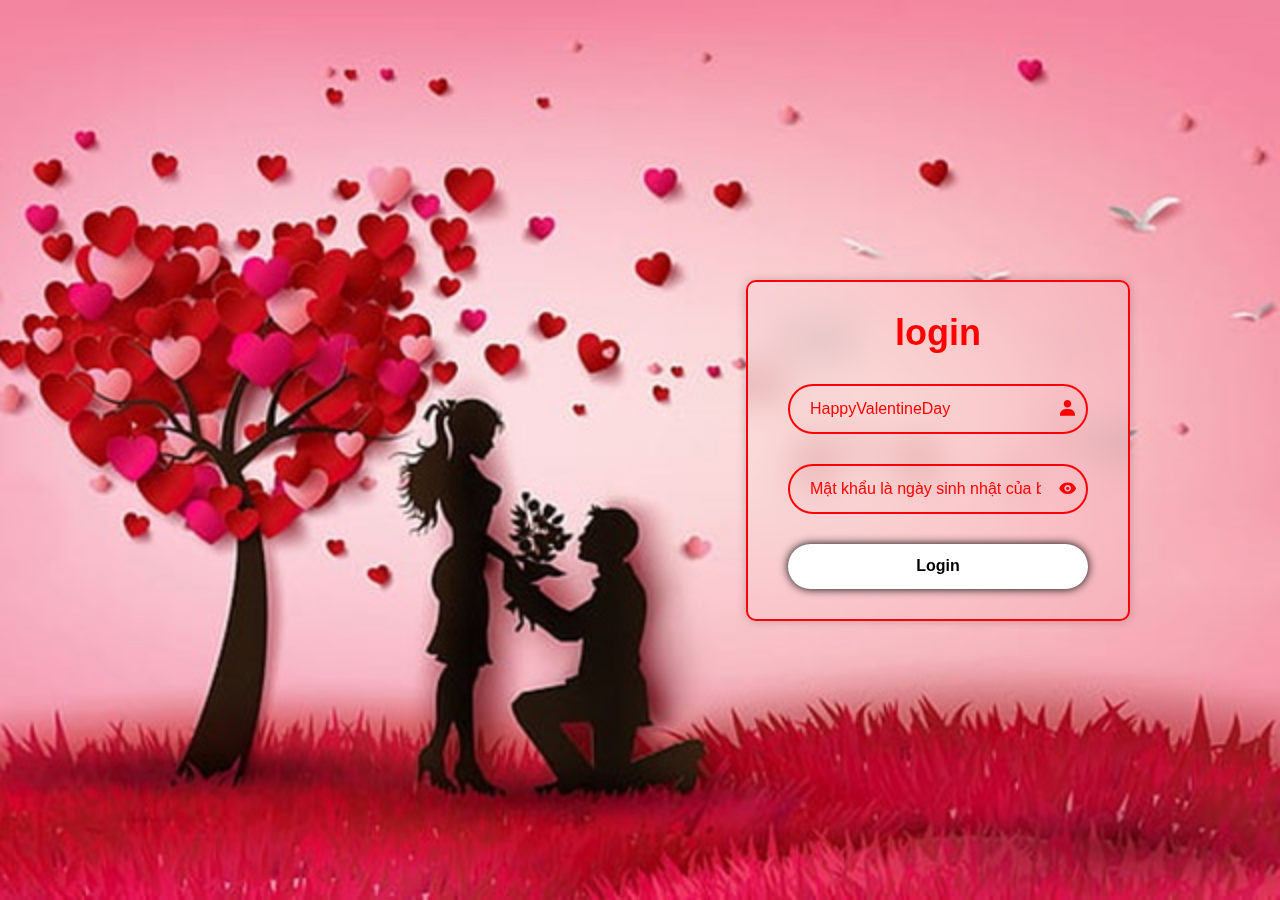
<file: index.html>
<!DOCTYPE html>
<html>
<head>
  <meta http-equiv="CONTENT-TYPE" content="text/html; charset=UTF-8">
  <meta name="viewport" content="width=device-width, initial-scale=1.0">
  <title>Login love</title>
  <link rel="stylesheet" href="style.css">
  <link href='https://unpkg.com/boxicons@2.1.4/css/boxicons.min.css' rel='stylesheet'>
</head>
<body>
  <div class="wrapper">
    <form action="">
      <h1>login</h1>
      <div class="input-box">
        <input type="text" id="username" value="HappyValentineDay" readonly required>
        <i class='bx bxs-user'></i>
      </div>
      <div class="input-box">
        <input type="password" id="password" placeholder="Mật khẩu là ngày sinh nhật của bạn" required>
        <i class='bx bxs-show' id="toggleIcon" onclick="togglePasswordVisibility()"></i>
      </div>
      <button onclick="checkLogin()" class="btn">Login</button>
    </form>
  </div>
  <script src="script.js"></script>
</body>
</html>
</file>
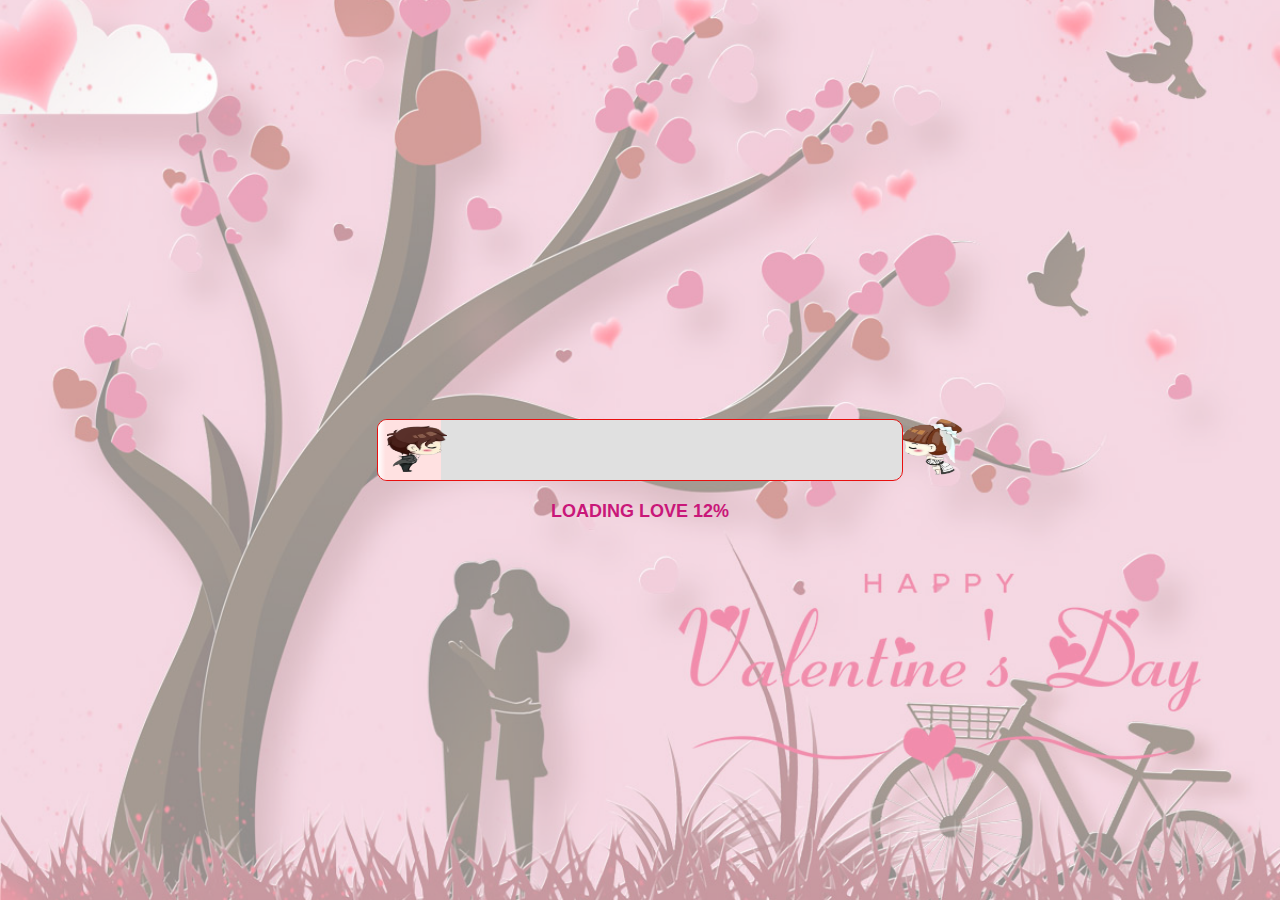
<file: home/index.html>
<!DOCTYPE html>
<html lang="en">
<head>
  <meta charset="UTF-8">
  <meta name="viewport" content="width=device-width, initial-scale=1.0">
  <title>Love</title>
  <link rel="stylesheet" href="styles.css">
  <link href="https://fonts.googleapis.com/css2?family=Dancing+Script&display=swap" rel="stylesheet">

</head>
    <body>
      <div class="text-valentine" id="valentine-text">
        <span>H</span><span>a</span><span>p</span><span>p</span><span>y</span>
        <span> </span>
        <span>V</span><span>a</span><span>l</span><span>e</span><span>n</span><span>t</span><span>i</span><span>n</span><span>e</span><span>’</span><span>s</span>
        <span> </span>
        <span>D</span><span>a</span><span>y</span>
      </div>
      <div class="heart-rain"></div>
      <div class="text">
          I
      </div>
      <div class="text1">
            U
      </div>
      <div class="box">
        <canvas id="pinkboard"></canvas>
      </div>
      <img id="delayed-image" src="hon.png" >
      <div class="loading-container">
        <div class="loading-flex">
          <div class="progress-bar">
              <img src="nam1.png" id="progress-icon" class="progress-icon" alt="Loading icon">
              <div class="progress" id="progress"></div>
          </div>
          <img src="nu1.png" id="progress-end-icon" class="progress-end-icon" alt="End icon">
        </div>
        <p class="loading-text" id="loading-text">
            LOADING LOVE
            <class="progress-percent" id="progress-percent">0%</class=>
        </p>
      </div>
      <a href="../kyniem/index.html" class="gift-button">
        <img src="../img/gif.png"  alt="Hộp Quà">
        <p class="text-gif">Ấn vào phần quà</p>
      </a>
      <script src="script.js"></script>
    </body>
</html>
</file>
<file: style.css>
* {
    margin: 0;
    padding: 0;
    box-sizing: border-box;
    font-family: "Poppins",sans-serif;
  }
  body{
    display: flex;
    justify-content: center;
    align-items: center;
    min-height: 100vh;
    background: url('img/bgr.jpg') no-repeat;
    background-size: cover;
    background-position: center;
    overflow: hidden;
  }

  .wrapper {
    position: absolute;
    width: 30vw;
    background: transparent;
    border: 2px solid red;
    backdrop-filter: blur(20px);
    box-shadow: 0 0 10px rgba(0, 0, 0 , .2);
    color: red;
    border-radius: 10px;
    padding: 30px 40px;
    right: 150px;
  }
  @media (max-width: 768px) {
    .wrapper {
      width: 90vw;
      right: none;
      left: 50%;
      transform: translateX(-50%);
    }
  }
  .wrapper h1 {
    font-size: 36px;
    text-align: center;
  }
  .wrapper .input-box {
    width: 100%;
    height: 50px;
    margin: 30px 0;
  }
  .input-box input {
    width: 100%;
    height: 100%;
    background: transparent;
    border: none;
    outline: none;
    border: 2px solid red;
    border-radius: 40px;
    font-size: 16px;
    color: red;
    padding: 20px 45px 20px 20px;
  }
.input-box input::placeholder {
  color: red;
}
.input-box i {
    position: absolute;
    right: 50px;
    margin-top: 24px;
    transform: translateY(-50%);
    font-size: 20px;
}
.wrapper .remember-forgot {
  display: flex;
  font-size: 14.5;
  margin: -15px 0 15px;
}
.remember-forgot input {
  accent-color: #fff;
  margin-right: 3px;
}
.wrapper .btn {
  width: 100%;
  height: 45px;
  background: #fff;
  border: none;
  outline: none;
  border-radius: 40px;
  box-shadow: 0 0 10px black;
  cursor: pointer;
  font-size: 16px;
  color: black;
  font-weight: 600;
}
.wrapper .btn:hover {
  background: rgb(241, 157, 199);
}
</file>
<file: home/styles.css>
body {
  font-family: Arial, sans-serif;
  display: flex;
  justify-content: center;
  align-items: center;
  height: 100vh;
  margin: 0;
  overflow: hidden;
  background-image: url('love.png');
  background-size: cover;
  background-position: center;
  background-repeat: no-repeat;
  overflow-y: hidden;
  overflow-x: hidden;
}

@media (max-width: 768px) {
  html, body {
    overflow: hidden;
    max-width: 100vw;
    max-height: 100vh;
  }
}
.hidden {
  opacity: 0;
  visibility: hidden;
  transition: opacity 0.5s ease-out;
}

.loading-container {
  text-align: center;
}

.loading-flex {
  display: flex;
  margin-left: 60px;
}
@media (max-width: 768px) {
  .loading-flex {
    margin-left: 0px;
  }
}
.progress-bar {
  position: relative;
  width: 41vw;
  height: 60px;
  background-color: #e0e0e0;
  border-radius: 10px;
  overflow: hidden;
  margin-top: 61px;
  border: 1px solid rgb(233, 15, 15);
}
@media (max-width: 768px) {
  .progress-bar {
    width: 70vw;
  }
}
.progress {
  display: flex;
  height: 100%;
  width: 0%;
  background-color: #d9b580;
  transition: width 0.1s linear;
}
.progress-icon {
  width: 60px;
  height: 60px;
  position: absolute;
  top: 0;
  transform: translateX(-90%);
  animation: moveToCenter 3s ease-in-out forwards;
  border-radius: 20%;
}

.loading-text {
  position: relative;
  height: 21px;
  font-size: 18px;
  font-weight: bold;
  color:rgb(201, 23, 121);
  margin: 20px;
}
.loading-img {
  position: absolute;
  top: 190px;
  width: 100%;
  left: 20;
  display: flex;
  justify-content: flex-start;
}

.progress-percent {
  font-size: 16px;
  font-weight: bold;
  color: #333;
  margin-top: 5px;
}
.progress-end-icon {
  position: relative;
  width: 60px;
  height: 65px;
  transition: right 0.3s linear;
  align-self: flex-end; /* Căn xuống cuối */
}

#delayed-image {
  position: absolute;
  top: 50%;
  left: 50%;
  transform: translate(-50%, -50%);
  display: none;
  max-width: 80%;
  max-height: 90%;
  width: 500px;
  height: 400px;
}
@media (max-width: 768px) {
  #delayed-image {
    max-width: 40vw;
    max-height: 35vh;
    left: 45%;
  }
}
#fullscreen-overlay {
  position: fixed;
  top: 0;
  left: 0;
  width: 100vw;
  height: 100vh;
  background: rgba(0, 0, 0, 0.8);
  display: flex;
  justify-content: center;
  align-items: center;
  z-index: 1000;
}

#fullscreen-overlay img {
  max-width: 100%;
  max-height: 100%;
}

.box {
  width: 100%;
  position: absolute;
  top: 50%;
  left: 50%;
  transform: translate(-50%, -50%);
  display: flex;
  flex-direction: column;
}
@media (max-width: 768px) {
  .box {
    left: 45%;

  }
}
canvas {
  position: absolute;
  width: 100%;
  height: 20%;
}
#pinkboard {
  position: relative;
  height: 700px;
  width: 100%;
  animation: animate 4s infinite;
}

#pinkboard:before,
#pinkboard:after {
  content: '';
  position: absolute;
  background: red;
  width: 300px;
  height: 160px;
  border-top-left-radius: 50px;
  border-top-right-radius: 50px;
}

#pinkboard:before {
  left: 100px;
  transform: rotate(-45deg);
  transform-origin: 0 100%;
  box-shadow: 0 14px 28px rgba(0, 0, 0, 0.25),
    0 10px 10px rgba(0, 0, 0, 0.22);
}

#pinkboard:after {
  left: 0;
  transform: rotate(45deg);
  transform-origin: 100% 100%;
}

@keyframes animate {
  0% {
    transform: scale(1);
  }

  30% {
    transform: scale(.8);
  }

  60% {
    transform: scale(1.2);
  }

  100% {
    transform: scale(1);
  }
}
.text {
  width: 10vw;
  color: red;
  font-size: 40vw;
  display: flex;
  justify-content: center;
  align-items: center;
  margin-bottom: 5px;
  text-align: center;
  position: absolute;
  top: 50%;
  left: 10%;
  transform: translate(-50%, -50%);
  opacity: 0;
  visibility: hidden;
  transition: opacity 0.5s ease;
}

@media (max-width: 768px) {
  .text {
    height: 100px;
    font-size: 30vh;
    left: 6vw;
  }
}
.text1 {
  width: 10vw;
  color: red;
  font-size: 40vw;
  display: flex;
  justify-content: center;
  align-items: center;
  margin-bottom: 5px;
  text-align: center;
  position: absolute;
  top: 50%;
  left: 85%;
  transform: translate(-50%, -50%);
  opacity: 0;
  visibility: hidden;
  transition: opacity 0.5s ease;
}
@media (max-width: 768px) {
  .text1 {
    height: 100px;
    font-size: 30vh;
    left: 83vw;
  }
}
.text.show {
  opacity: 1;
  visibility: visible;
}
.text1.show {
  opacity: 1;
  visibility: visible;
}

.heart-rain {
  position: absolute;
  top: 0;
  left: 0;
  width: 100%;
  height: 100%;
  z-index: 1; /* Đặt phía sau các phần tử khác */
  pointer-events: none;
  opacity: 0;
  visibility: hidden;
}
.heart-rain.show {
  opacity: 1;
  visibility: visible;
}
.heart {
  position: absolute;
  width: 20px;
  height: 20px;
  background-color: red;
  transform: rotate(45deg);
  animation: fall 3s linear infinite;
}

.heart::before,
.heart::after {
  content: '';
  position: absolute;
  width: 20px;
  height: 20px;
  background-color: red;
  border-radius: 50%;
  top: -10px;
  left: 0;
}

.heart::after {
  left: 10px;
}

@keyframes fall {
  0% {
    transform: translateY(-100px) rotate(45deg);
    opacity: 1;
  }
  100% {
    transform: translateY(100vh) rotate(45deg);
    opacity: 0;
  }
}

.text-valentine {
  position: absolute;
  display: none;
  top: 2vh;
  left: 50%;
  transform: translateX(-50%);
  font-family: 'Dancing Script', cursive;
  color: red;
  font-size: 6vw;
  font-weight: bold;
  text-align: center;
  text-shadow: 2px 2px 5px pink;
  white-space: nowrap;
}

@media (max-width: 768px) {
  .text-valentine {
    width: 100%;
    top: 15vh;
    font-size: 10vw;
  }
}

.text-valentine span {
  display: inline-block;
  animation: shake-letter 0.6s infinite ease-in-out alternate;
}

/* Tạo hiệu ứng lệch pha giữa các chữ */
.text-valentine span:nth-child(odd) {
  animation-delay: 0.5s;
}

.text-valentine span:nth-child(even) {
  animation-delay: 0.4s;
}
@keyframes shake-letter {
  0%, 100% { transform: translateY(0); }
  50% { transform: translateY(-10px); }
}
/* phần hộp quà  */
.gift-button {
  position: absolute;
  display: flex;
  flex-direction: column;
  align-items: center;
  top: 70vh;
  left: 50%;
  transform: translateX(-50%);
  display: none;
}

.gift-button img {
  width: 10vw;
  height: auto;
  transition: transform 0.3s ease;
}

.gift-button img:hover {
  transform: scale(1.1);
}
@media (max-width: 768px) {
  .gift-button {
    top: 65vh;
    left: 45%;
    transform: translateX(-50%);
    display: none;
  }

  .gift-button img {
    width: 40vw;

  }
}
.text-gif {
  position: fixed;
  margin-top: -1vw;
  left: 50%;
  transform: translateX(-50%);
  font-family: 'Dancing Script', cursive;
  color: red;
  font-size: 3vw;
  font-weight: bold;
  text-align: center;
  text-shadow: 2px 2px 5px pink;
  white-space: nowrap;
}
@media (max-width: 768px) {
  .text-gif {
    margin-top: -9vw;
    font-size: 10vw;
  }
}
</file>
